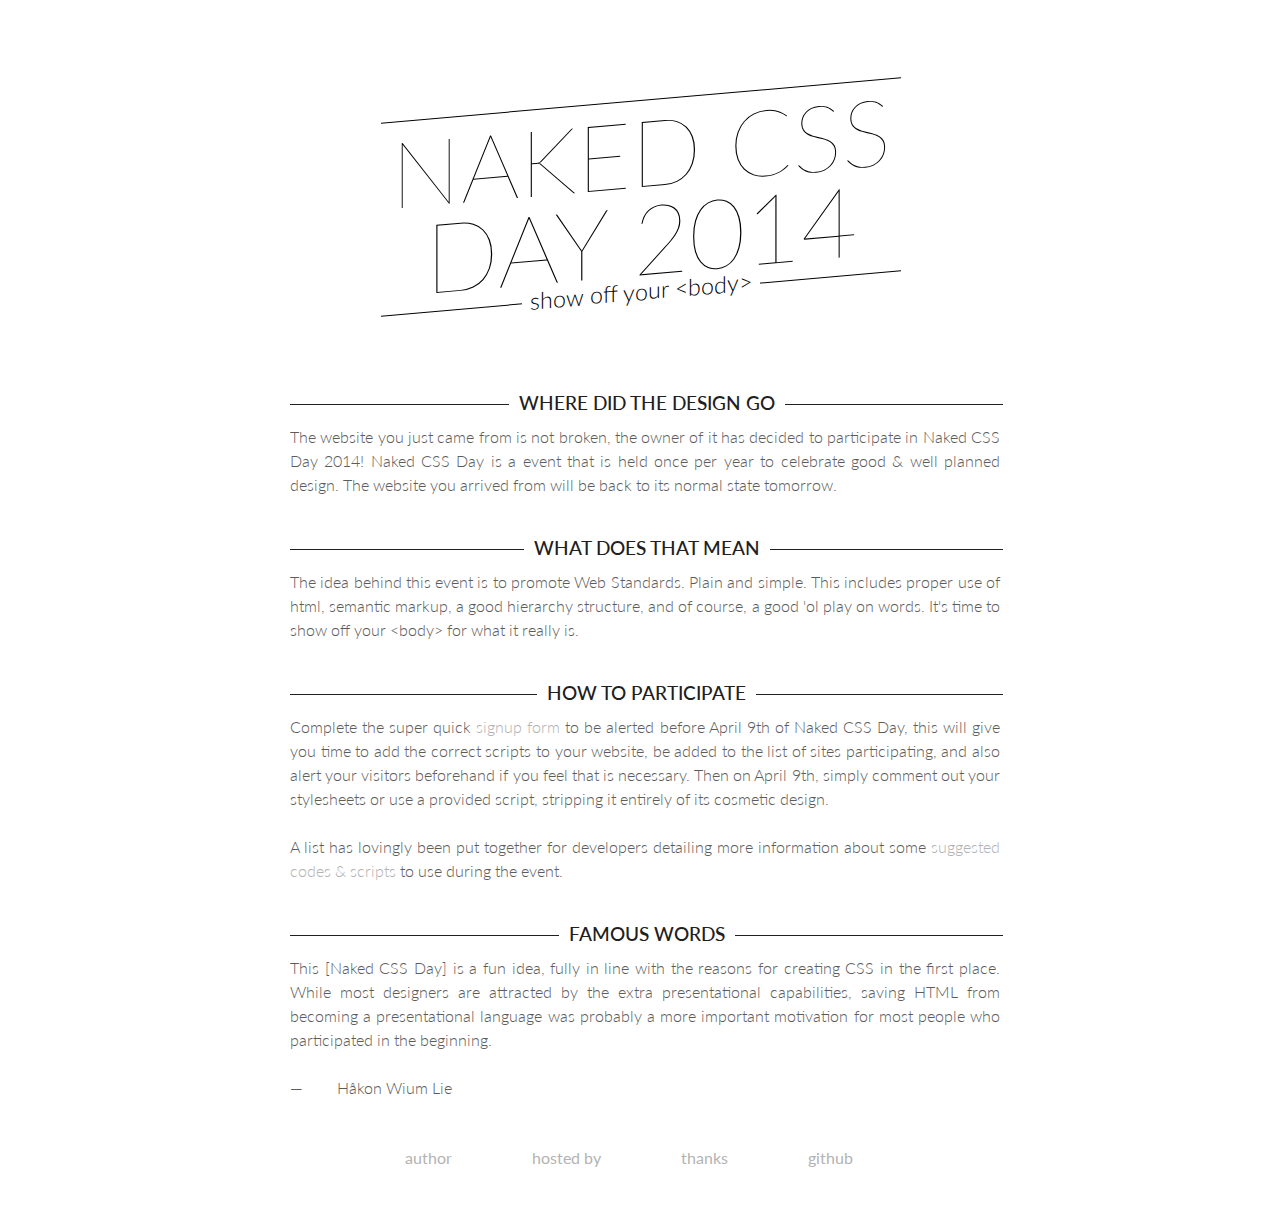
<file: index.html>
<!DOCTYPE html>
<html lang="en">
<head>
	<meta charset="utf-8">
	<title>Naked CSS Day // 2014 // Information</title>
	
	<!--[if lt IE 9]>
	   <script>
	      document.createElement('header');
	      document.createElement('nav');
	      document.createElement('section');
	      document.createElement('article');
	      document.createElement('aside');
	      document.createElement('footer');
	   </script>
	<![endif]-->
	
	<!--[if lt IE 11]>
		<link rel="stylesheet" href="ughhhinternetexplorer.css" type="text/css"/>
	<![endif]-->
	
	<link rel="stylesheet" href="style.css" type="text/css" />
	<link rel="stylesheet" type="text/css" href="css/component.css" />
	<script src="js/modernizr.custom.js"></script>
</head>
<body>

	<!-- Begin Naked CSS Day alert -->
	<!-- <link rel="stylesheet" href="alertBar.css" type="text/css" role="nakedcssAlertBar"/>
	<div id="alertBar">
		<div id="content">
			<h3>Website style disabled today</h3>
			<p><a href="http://naked.threepixeldrift.com" title="Web Standards Host Website" rel="help">Find out why &rarr;</a>
			</p>
		</div>
	</div> -->
	<!-- End Naked CSS Day alert   -->
	
	<header>
		<h1>Naked CSS<br /><span class="adj">Day 2014</span>
		  <small><span class="block">Show off your &lt;body></span></small></h1>
	</header>
	
	<main>
		<article>
		
		
			<section id="where">
			<h2><span>Where did the design go</span></h2> 
				<p>The website you just came from <em>is not broken</em>, the owner of it has decided to participate in Naked CSS Day 2014! Naked CSS Day is a event that is held once per year to celebrate good &amp; well planned design. The website you arrived from will be back to its normal state tomorrow.</p>
			</section>
			
			
			<section id="what">
				<h2><span>What does that mean</span></h2> 
				<p>The idea behind this event is to promote Web Standards. Plain and simple. This includes proper use of html, semantic markup, a good hierarchy structure, and of course, a good 'ol play on words. It's time to show off your &lt;body&gt; for what it really is.</p> 
			</section>
			
			
			<section id="how">
				<h2><span>How to Participate</span></h2>
				<p>Complete the super quick <a class="md-trigger md-setperspective" data-modal="modal-7">signup form</a> to be alerted before April 9<sup>th</sup> of Naked CSS Day, this will give you time to add the correct scripts to your website, be added to the list of sites participating, and also alert your visitors beforehand if you feel that is necessary. Then on April 9th, simply comment out your stylesheets or use a provided script, stripping it entirely of its cosmetic design.<br><br>
				A list has lovingly been put together for developers detailing more information about some <a href="developers/">suggested codes &amp; scripts</a> to use during the event. </p>
			</section>
			
			<div class="md-modal md-effect-7" id="modal-7">
				<div class="md-content">
					<h3>Join Us.</h3>
					<div>
						<form method="post" action="sendform.php">
								<span class="input"></span>
								<input type="text" name="name" placeholder="Your name" title="" autofocus autocomplete="off" required pattern="^\w+\s\w+$" required />
								<span class="input"></span>
								<input type="text" name="email" placeholder="Your email" required />
								<span class="input"></span>
								<input type="text" name="website" placeholder="Website URL" required />
							
							
							<button type="submit" value="Sign Up" title="Submit form" class="fa fa-arrow-circle-right"><span>Sign up</span></button>
							</form>
							
						<a class="md-close">&times;</a>
					</div>
				</div>
			</div>
			
			
			<section id="famous">
				<h2><span>Famous Words</span></h2>
				<blockquote cite="http://people.opera.com/howcome/">
					This [Naked CSS Day] is a fun idea, fully in line with the reasons for creating CSS in the first place. While most designers are attracted by the extra presentational capabilities, saving HTML from becoming a presentational language was probably a more important motivation for most people who participated in the beginning.
					<br><br>
					&mdash; <cite><a href="http://en.wikipedia.org/wiki/Håkon_Wium_Lie" rel="nofollow">H&aring;kon Wium Lie</a></cite>
				</blockquote>
			</section>
			
			
		</article>
	</main>
	
	<footer>
		<nav class="cl-effect-1">
			<ul>
				<li><a href="http://www.threepixeldrift.com/" rel="author">author</a></li>
				<li><a href="http://www.eleven2.com" rel="nofollow">hosted by</a></li>
				<li><a href="http://www.dustindiaz.com" rel="nofollow">thanks</a></li>
				<li><a href="http://www.github.com/taylorsatula/naked-css/" rel="nofollow">github</a></li>
			</ul>
		</nav>
	</footer>
			<!-- classie.js by @desandro: https://github.com/desandro/classie -->
			<script src="js/classie.js"></script>
			<script src="js/modalEffects.js"></script>
</body>
</html>
</file>
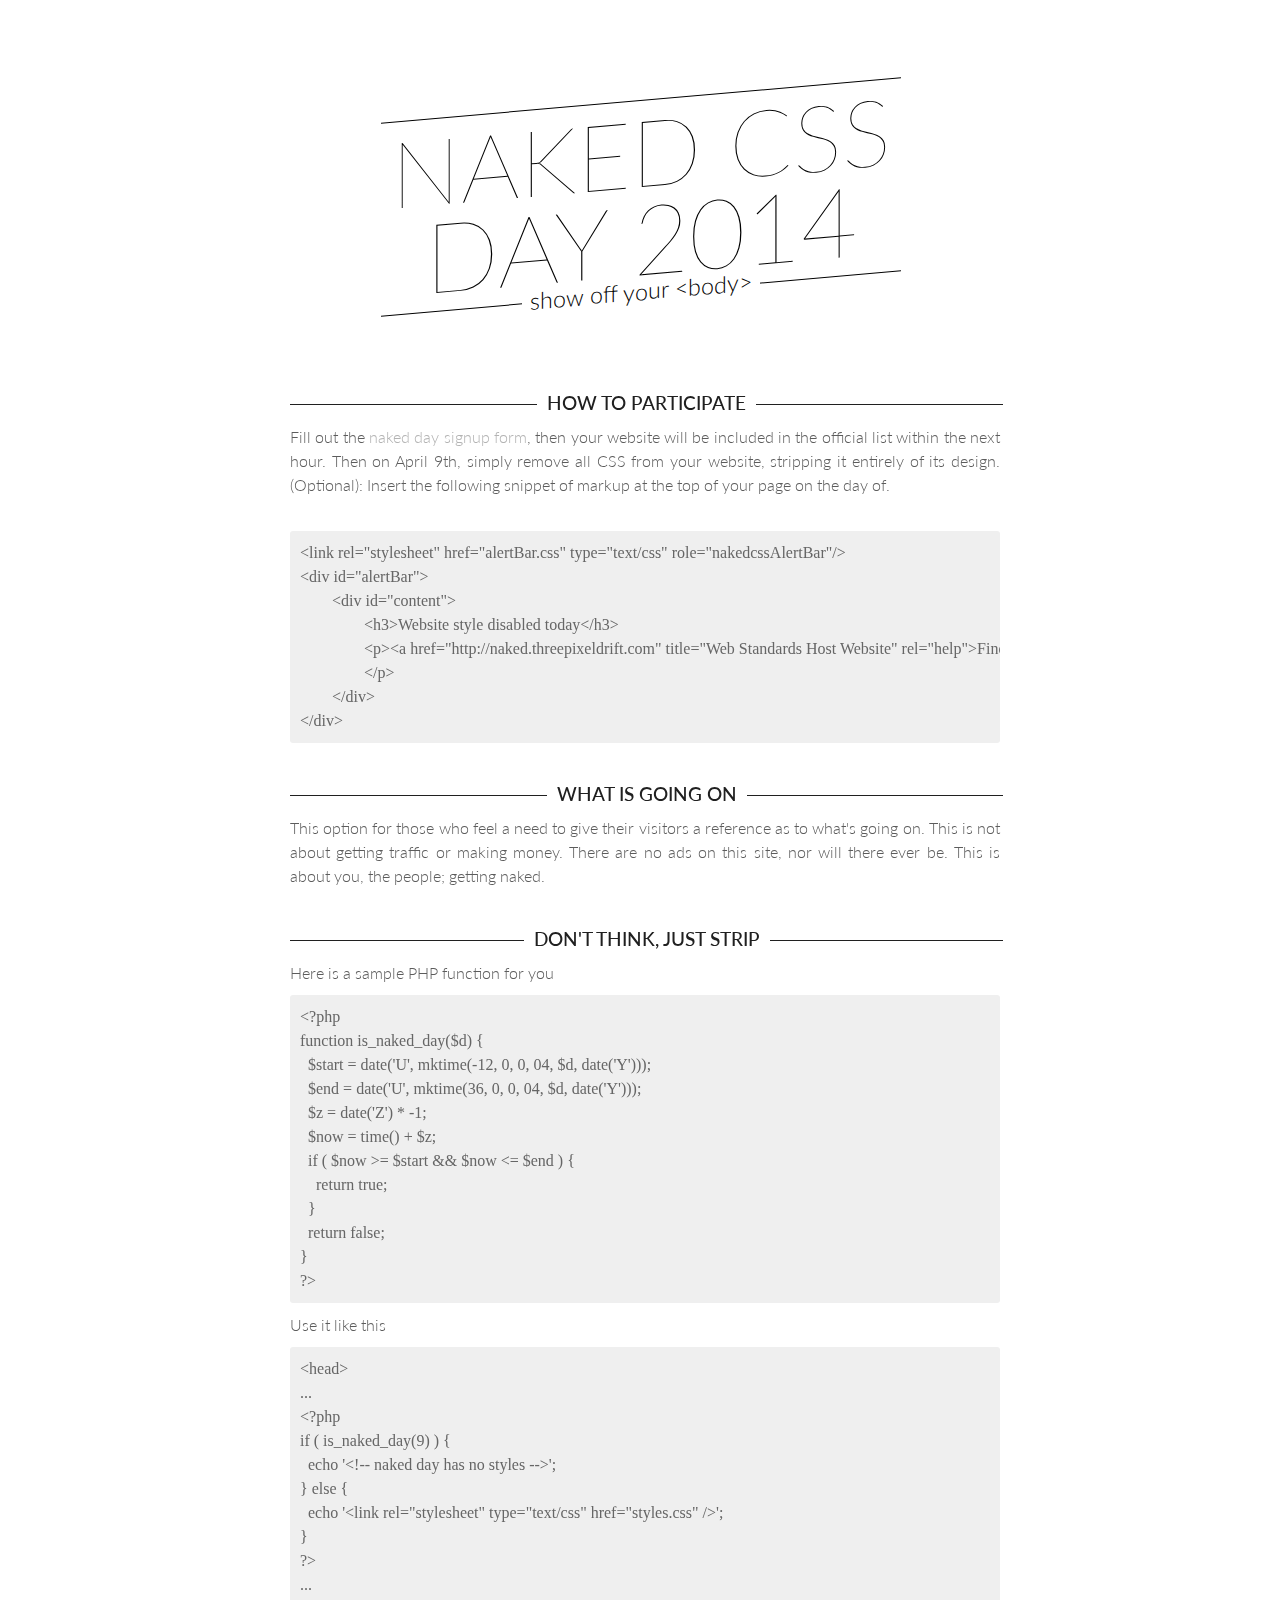
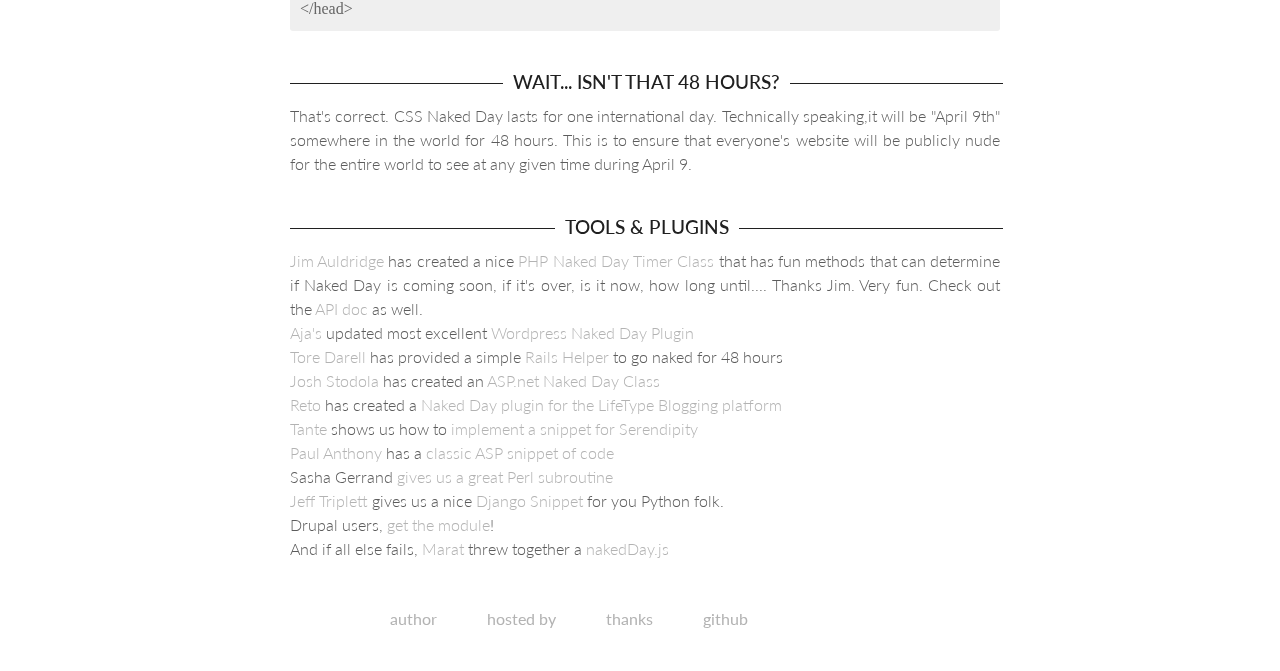
<file: developers/index.html>
<!DOCTYPE html>
<html lang="en">
<head>
	<meta charset="utf-8">
	<title>Naked CSS Day // 2014 // Developers, Developers, Developers</title>
	
	<!--[if lt IE 9]>
		<script src="../modernizr.min.js" type="text/javascript"></script>
	<![endif]-->
	
	<link rel="stylesheet" href="../style.css" type="text/css" />
</head>
<body>
	<header>
		<h1>Naked CSS<br /><span class="adj">Day 2014</span>
		  <small><span class="block">Show off your &lt;body></span></small></h1>
	</header>
	
	<main>
			<article>
				<h2><span>How to participate</span></h2> 
				<section id="participate">
				Fill out the <a href="#signup">naked day signup form</a>, then your website will be included in the official list within the next hour.
				Then on <em>April 9th, simply  <strong>remove all CSS from your website, stripping it entirely of its design.</strong></em>
				(Optional): Insert the following snippet of markup at the top of your page on the day of.<br><br>
				
<pre><code>&lt;link rel="stylesheet" href="alertBar.css" type="text/css" role="nakedcssAlertBar"/&gt;
&lt;div id="alertBar"&gt;
	&lt;div id="content"&gt;
		&lt;h3&gt;Website style disabled today&lt;/h3&gt;
		&lt;p&gt;&lt;a href="http://naked.threepixeldrift.com" title="Web Standards Host Website" rel="help"&gt;Find out why &amp;rarr;&lt;/a&gt;
		&lt;/p&gt;
	&lt;/div&gt;
&lt;/div&gt;</code></pre>
				
				</section> 
				          <section id="whatisgoingon"> 
					<h2><span>What is going on</span></h2> 
					<p>This option for those who feel a need to give their visitors a reference as to what's going on. This is not about getting traffic or making money. There are no ads on this site, nor will there ever be. This is about you, the people; getting naked. </p> 
				</section> 
				          
					<section id="stripthestyles"> 
				<h2><span>Don't think, just strip</span></h2> 
				
				<p>Here is a sample PHP function for you</p> 
<pre><code>&lt;?php
function is_naked_day($d) {
  $start = date('U', mktime(-12, 0, 0, 04, $d, date('Y')));
  $end = date('U', mktime(36, 0, 0, 04, $d, date('Y')));
  $z = date('Z') * -1;
  $now = time() + $z; 
  if ( $now >= $start &amp;&amp; $now &lt;= $end ) {
    return true;
  }
  return false;
}
?&gt;</code></pre>
				                        <p>Use it like this</p> 

<pre><code>&lt;head&gt;
...
&lt;?php
if ( is_naked_day(9) ) {
  echo '&lt;!-- naked day has no styles --&gt;';
} else {
  echo '&lt;link rel="stylesheet" type="text/css" href="styles.css" /&gt;';
}
?&gt;
...
&lt;/head&gt;
</code></pre> 
				</section> 
				<section id="fortyeighthours">
				<h2><span>Wait... isn't that 48 hours?</span></h2>            
				<p>That's correct. CSS Naked Day lasts for one <em>international</em> day. Technically speaking,it will be "April 9th" <em>somewhere in the world</em> for 48 hours. This is to ensure that everyone's website will be publicly nude for the entire world to see at any given time during April 9.</p> 
				</section>
				
				<section id="toolsandplugins"> 
				<h2><span>Tools &amp; Plugins</span></h2> 
					<ul> 
					  <li><a href="http://www.jaaulde.com/">Jim Auldridge</a> has created a nice <a href="http://code.google.com/p/php-naked-day-api/">PHP Naked Day Timer Class</a> 
					     that has fun methods that can determine if Naked Day is <em>coming soon, if it's over, is it now, how long until...</em>. Thanks Jim. Very fun. Check out
					     the <a href="http://www.jaaulde.com/naked_day/api_docs/">API doc</a> as well.</li> 
					  <li><a href="http://www.ajalapus.com">Aja's</a> updated most excellent <a href="http://www.ajalapus.com/downloads/css-naked-day/">Wordpress Naked Day Plugin</a></li> 
					  <li><a href="http://tore.darell.no/">Tore Darell</a> has provided a simple <a href="http://tore.darell.no/posts/ready_to_take_my_clothes_off">Rails Helper</a> 
					    to go naked for 48 hours</li> 
					  <li><a href="http://blog.josh420.com">Josh Stodola</a> has created an 
					    <a href="http://blog.josh420.com/archives/2008/04/support-css-naked-day-easily-on-your-aspnet-web-site.aspx">ASP.net Naked Day Class</a></li>  
					  <li><a href="http://hugi.to/blog/">Reto</a> has created a <a href="http://downloads.sourceforge.net/lifetype/1.2_cssnaked.zip?download">Naked Day plugin for the LifeType Blogging platform</a></li> 
					  <li><a href="http://the-gay-bar.com/">Tante</a> shows us how to <a href="http://the-gay-bar.com/index.php?/archives/1253-CSS-naked-day.html">implement a snippet for Serendipity</a></li> 
					  <li><a href="http://blog.webdistortion.com">Paul Anthony</a> has a <a href="http://blog.webdistortion.com/2008/04/08/css-naked-day-tommorow/">classic ASP snippet of code</a></li> 
					  <li>Sasha Gerrand <a href="http://sasha.gerrand.id.au/weblog/2009/04/05/css-naked-day/">gives us a great Perl subroutine</a></li> 
					  <li><a href="http://jefftriplett.com/">Jeff Triplett</a> gives us a nice <a href="http://www.djangosnippets.org/snippets/1421/">Django Snippet</a> for you Python folk.</li> 
					  <li>Drupal users, <a href="http://drupal.org/project/naked">get the module</a>!</li> 
					  <li>And if all else fails, <a href="http://www.dyatko.ru">Marat</a> threw together a <a href="http://www.dyatko.ru/nakedDay.js">nakedDay.js</a></li> 
					</ul> 
				</section>
			</article>
		</main>
		
		
		<footer>
			<nav>
				<ul>
					<li><a href="http://www.threepixeldrift.com/" rel="author">author</a></li>             
					<li><a href="http://www.eleven2.com" rel="nofollow">hosted by</a></li>				   
					<li><a href="http://www.dustindiaz.com" rel="nofollow">thanks</a></li>				   
					<li><a href="http://www.github.com/taylorsatula/naked-css/" rel="nofollow">github</a></li>  
				</ul>
			</nav>
		</footer>
		
</body>
</html>
</file>
<file: ughhhinternetexplorer.css>
/*#iewrap {
	position: absolute;
	width: 710px;
	left: 50%;
	margin-left: -355px;
}*/

html, body {
 text-align: center;
}
</file>
<file: css/component.css>
/* General styles for the modal */

/* 
Styles for the html/body for special modal where we want 3d effects
Note that we need a container wrapping all content on the page for the 
perspective effects (not including the modals and the overlay).
*/
.md-perspective,
.md-perspective body {
	height: 100%;
	overflow: hidden;
}

.md-perspective body  {
	background: #222;
	-webkit-perspective: 600px;
	-moz-perspective: 600px;
	perspective: 600px;
}

.container {
	min-height: 100%;
}

.md-modal {
	position: fixed;
	top: 50%;
	left: 50%;
	width: 50%;
	max-width: 630px;
	min-width: 320px;
	height: auto;
	z-index: 2000;
	visibility: hidden;
	-webkit-backface-visibility: hidden;
	-moz-backface-visibility: hidden;
	backface-visibility: hidden;
	-webkit-transform: translateX(-50%) translateY(-50%);
	-moz-transform: translateX(-50%) translateY(-50%);
	-ms-transform: translateX(-50%) translateY(-50%);
	transform: translateX(-50%) translateY(-50%);
}

.md-show {
	visibility: visible;
}

.md-close {
	font-size: 2em;
}

.md-overlay {
	position: fixed;
	width: 100%;
	height: 100%;
	visibility: hidden;
	top: 0;
	left: 0;
	z-index: 1000;
	opacity: 0;
	background: rgba(95, 95, 95, 0.8);
	-webkit-transition: all 0.3s;
	-moz-transition: all 0.3s;
	transition: all 0.3s;
}

.md-show ~ .md-overlay {
	opacity: 1;
	visibility: visible;
}

/* Content styles */
.md-content {
	color: #fff;
	background: rgba(0, 0, 0, 0.89);
	position: relative;
	border-radius: 3px;
	margin: 0 auto;
}

.md-content h3 {
	margin: 0;
	padding: 0.4em;
	text-align: center;
	font-size: 2.4em;
	font-weight: 300;
	opacity: 0.8;
	background: rgba(0,0,0,0.1);
	border-radius: 5px 5px 0 0;
}

.md-content > div {
	padding: 15px 40px 30px;
	margin: 0;
	font-weight: 300;
	font-size: 1.15em;
}

.md-content > div p {
	margin: 0;
	padding: 10px 0;
}

.md-content > div ul {
	margin: 0;
	padding: 0 0 30px 20px;
}

.md-content > div ul li {
	padding: 5px 0;
}

.md-content button {
	display: block;
	margin: 0 auto;
	font-size: 0.8em;
}

/* Individual modal styles with animations/transitions */

/* Effect 7:  slide and stick to top */
.md-effect-7{
	top: 0;
	-webkit-transform: translateX(-50%);
	-moz-transform: translateX(-50%);
	-ms-transform: translateX(-50%);
	transform: translateX(-50%);
}

.md-effect-7 .md-content {
	-webkit-transform: translateY(-200%);
	-moz-transform: translateY(-200%);
	-ms-transform: translateY(-200%);
	transform: translateY(-200%);
	-webkit-transition: all .7s;
	-moz-transition: all .7s;
	transition: all .7s;
	opacity: 0;
}

.md-show.md-effect-7 .md-content {
	-webkit-transform: translateY(0%);
	-moz-transform: translateY(0%);
	-ms-transform: translateY(0%);
	transform: translateY(0%);
	border-radius: 0 0 3px 3px;
	opacity: 1;
}
@media screen and (max-width: 32em) {
	body { font-size: 75%; }
}
</file>
<file: style.css>
@import "reset.css";

@import "animation.css";

@import url(http://fonts.googleapis.com/css?family=Lato:100,300,500);

@import "responsive.css";

@import "form.css";


/*
@imports commands are usually a really bad idea
but since they are super lightweight and this
code has an actual chance of being viewed I 
thought I would clean it up some for readibility
*/

::selection { background-color: rgba(0, 255, 255, 0.5) }

::-moz-selection { background-color: rgba(0, 255, 255, 0.5) }

body { font-family: 'Lato', 'Helvetica Neue', Avenir, Helvetica, Arial, sans-serif, monospace, 'something like primordial ooze';}

a {
    color: rgb(179, 179, 179);
    -webkit-transition: color 1s ease-in;
    -moz-transition: color 1s ease-in;
    -o-transition: color 1s ease-in;
    -ms-transition: color 1s ease-in;
    transition: color 1s ease-in;
    text-decoration: none;
    cursor: pointer;
}

a:hover { color: blue }



header {
    width: 519px;
    height: 239px;
    margin: 0 auto;
    margin-top: 100px;
    -webkit-animation: moveDown 2s;
    -moz-animation: moveDown 2s;
    animation: moveDown 2s;
    -webkit-animation-fill-mode: forwards;
    -moz-animation-fill-mode: forwards;
    animation-fill-mode: forwards;
}

h1 {
    font-family: 'Lato', 'Helvetica Neue', Avenir, Helvetica, Arial, sans-serif;
    font-weight: 100;
    font-size: 5.8em;
    text-align: center;
    text-transform: uppercase;
    display: inline-block;
    transform: skewY(-5deg);
    -webkit-transform: skewY(-5deg);
    -moz-transform: skewY(-5deg);
    line-height: 0.9;
    border-top: 0.02em solid black;
    border-bottom: 0.02em solid black;
    padding: 0.1em 0;
    height: 1.87em;
    width: 5.60em;
}

h1 span.adj { font-size: 1.05em }

h1 small {
    font-size: 0.25em;
    font-weight: 300;
    text-transform: lowercase;
    display: block;
    text-align: center;
}

h1 small span.block {
    background: white;
    padding: 0 0.35em;
}

main {
	width: 700px;
    margin-left: auto;
    margin-right: auto;
    margin-top: 63px;
}

section {
    line-height: 1.5em;
    text-align: justify;
    margin-bottom: 50px;
    color: #5c5c5c;
    font-weight: 300;
    width: 710px;
}

cite {
	margin-left: 30px;
}

cite a {
	color: inherit;
	text-decoration: inherit;
	font-weight: inherit;
}

pre {
	background-color: #efefef;
	box-sizing: border-box;
	padding: 10px;
	width: 710px;
	border-radius: 3px;
	margin-top: 10px;
	margin-bottom: 10px;
	color: #666;
}
pre, code {
	font-family: "PT Mono";
	overflow: scroll;
}

h2 {
    text-align: center;
    font-size: 1.2em;
    font-weight: 500;
    text-transform: uppercase;
    background: white;
    padding: 0 0.35em;
    width: 700px;
    border-bottom: 1px solid #202020;
    color: #202020;
    line-height: 0.1em;
    margin: 10px 0 20px;
}

h2 span {
    background: #fff;
    padding: 0 10px;
}

footer {
    width: 500px;
    margin-left: auto;
    margin-right: auto;
    padding-bottom: 60px;
}

footer a {
    -webkit-transition: color 0.5s ease-in;
    -moz-transition: color 0.5s ease-in;
    -o-transition: color 0.5s ease-in;
    -ms-transition: color 0.5s ease-in;
    transition: color 0.5s ease-in;
}

footer li {
    float: left;
    margin-right: 50px;
}

footer li:last-child { margin-right: 0 }

nav {
    margin-left: auto;
    margin-right: auto;
}

nav a:hover { color: #4d4d4d }

section p button {
	background:none!important;
	border:none; 
	padding:0!important;
	color: inherit;
	font-size: 12px;
}
</file>
